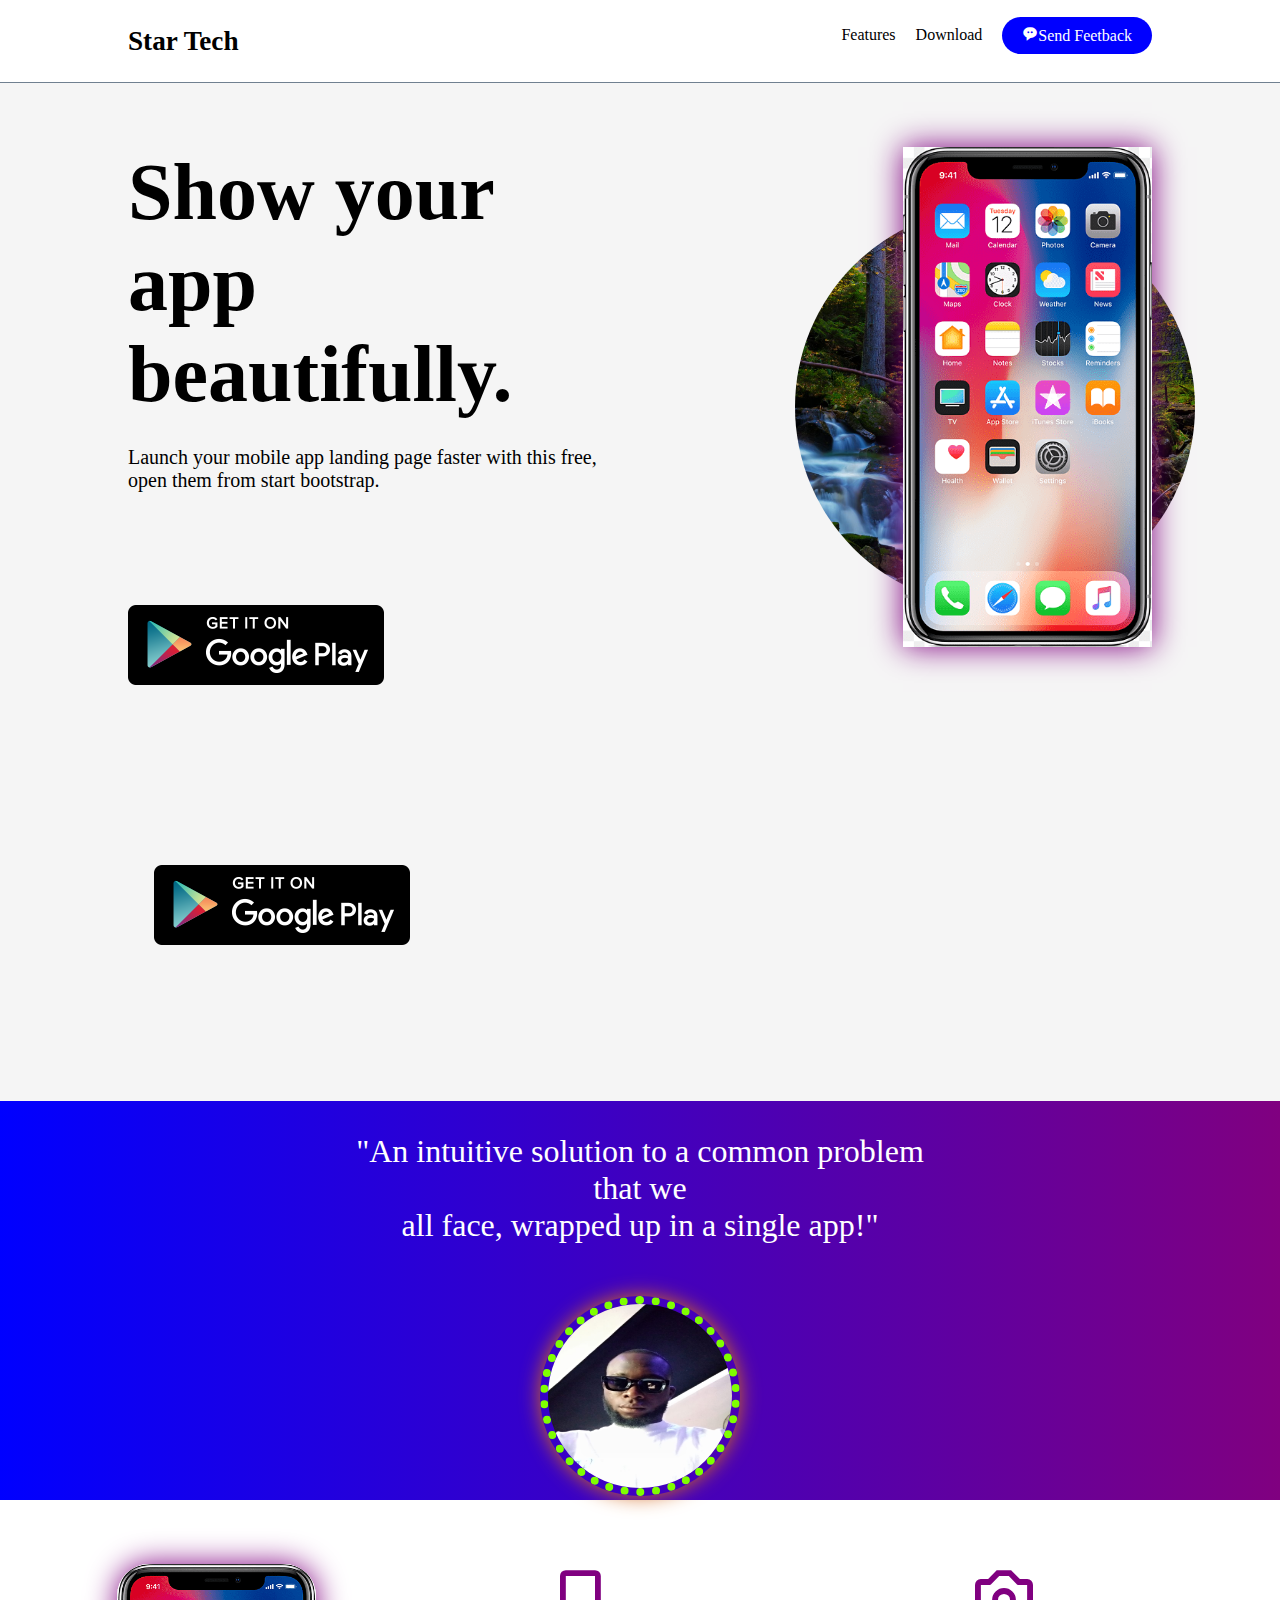
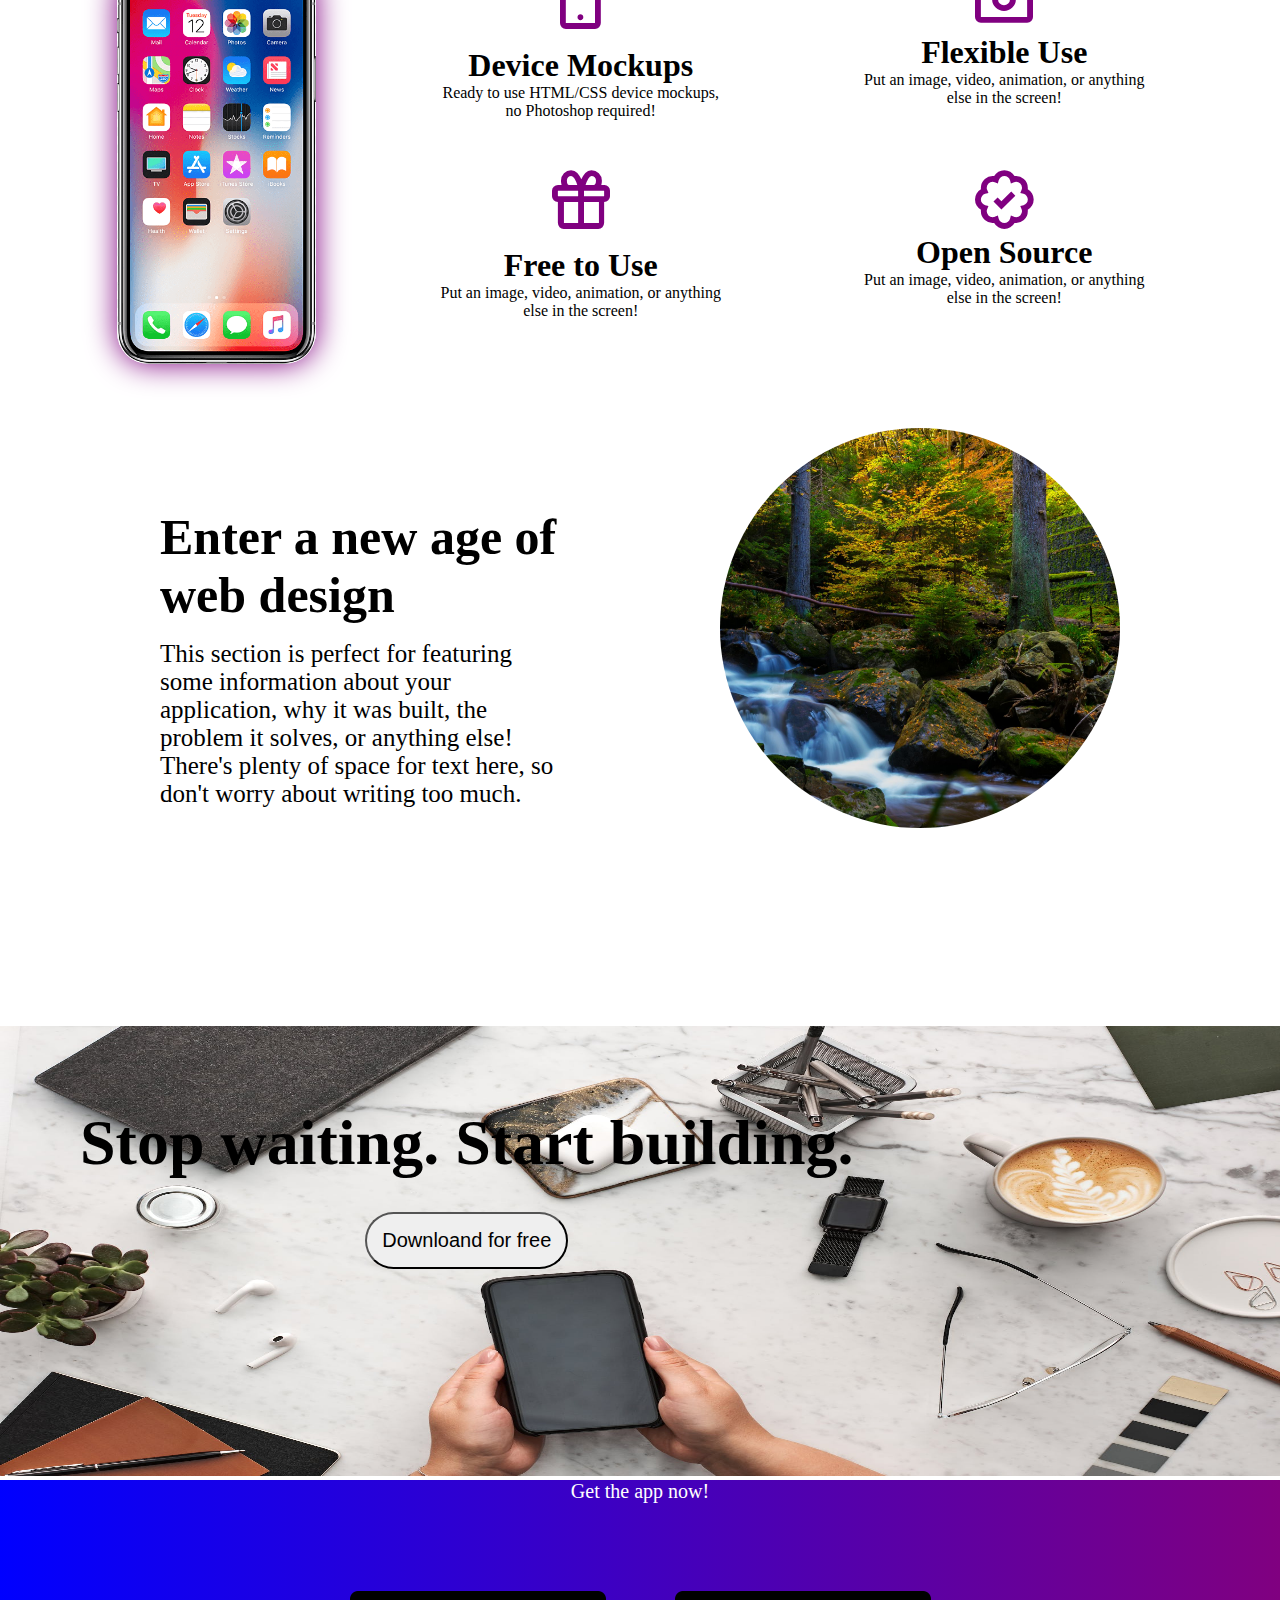
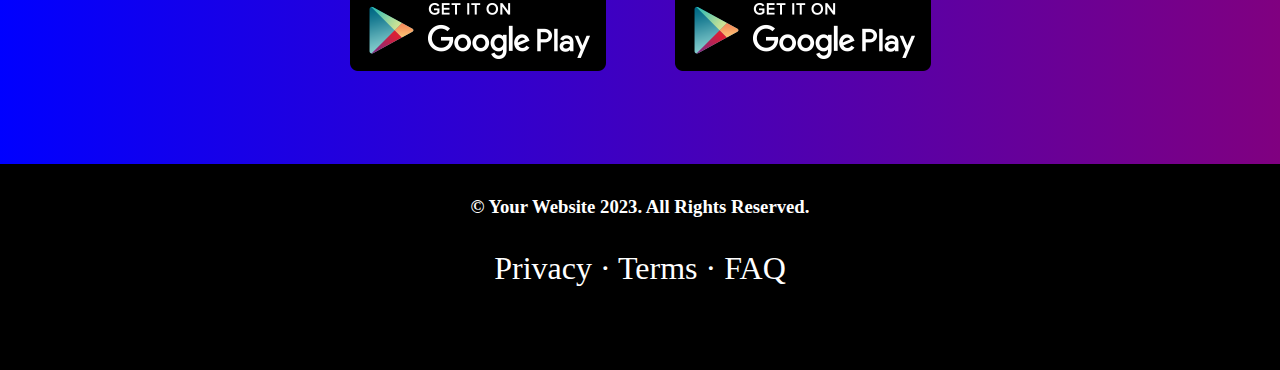
<file: index.html>
<!DOCTYPE html>
<html lang="en">

<head>
    <meta charset="UTF-8">
    <meta http-equiv="X-UA-Compatible" content="IE=edge">
    <meta name="viewport" content="width=device-width, initial-scale=1.0">
    <title>Star Tech</title>
    <link rel="stylesheet" href="/css/style.css">

    <!-- boxicons -->
    <link href='https://unpkg.com/boxicons@2.1.4/css/boxicons.min.css' rel='stylesheet'>
</head>

<body>

    <div id="header">
        <div class="hcont">
            <div class="logo">
                <p>star tech</p>
            </div>

            <div class="menu">
                <p>Menu <i class='bx bx-menu'></i></p>
            </div>

            <div class="nav">
                <ul>
                    <li>features</li>
                    <li>download</li>
                    <li><span><i class='bx bxs-message-rounded-dots'></i>send feetback</span></li>
                </ul>
            </div>
        </div>
    </div>

    <!-- banner -->

    <div id="banner">
        <div id="bancont">
            <div class="banintro">
                <h1>Show your app beautifully.</h1>
                <p>Launch your mobile app landing page faster with this free, open them from start bootstrap.</p>
                <div class="but">
                    <img src="/img/google.png" alt="">
                    <img src="/img/google.png" alt="" class="app">
                </div>
            </div>

            <div class="gas">
                <img src="/img/ent.jpeg" alt="">
            </div>

            <div class="ban">
                <img src="/img/phone.png" alt="">
            </div>
        </div>
    </div>
    <!-- banner done -->

    <!-- testimonial -->

    <div id="testi">
        <div id="testicont">
            <p>"An intuitive solution to a common problem that we <br> all face, wrapped up in a single app!"</p>
            <a href="https://web.facebook.com/?_rdc=1&_rdr" target="_blank"><img src="/img/simp2.jpg" alt=""></a>
        </div>
    </div>
    <!-- testimonial done -->


    <!-- star tech -->

    <div id="start">
        <div id="tech">
            <img src="/img/phone.png" alt="">
        </div>

        <div class="row">
            <div class="icon">
                <span><i class='bx bx-mobile-alt'></i></span>
                <h1>Device Mockups</h1>
                <p>Ready to use HTML/CSS device mockups,<br> no Photoshop required!</p>
            </div>

            <div class="icon">
                <span class="bx"><i class='bx bx-camera'></i></span>
                <h1>Flexible Use</h1>
                <p>Put an image, video, animation, or anything<br> else in the screen!</p>
            </div>

            <div class="icon">
                <span><i class='bx bx-gift'></i></span>
                <h1>Free to Use</h1>
                <p>Put an image, video, animation, or anything<br> else in the screen!</p>
            </div>

            <div class="icon">
                <span class="bx"><i class='bx bx-badge-check'></i></span>
                <h1>Open Source</h1>
                <p>Put an image, video, animation, or anything<br> else in the screen!</p>
            </div>
        </div>
    </div>

    <!-- star tech  done-->

    <!-- Enter   -->

    <div id="enter">
        <div class="key">
            <div class="gate">
                <h1>Enter a new age of web design</h1>
                <p>This section is perfect for featuring some information about your application, why it was built,
                    the
                    problem it solves,
                    or anything else! There's plenty of space for text here, so don't worry about writing too much.
                </p>
            </div>
        </div>

        <div class="keys">
            <img src="/img/ent.jpeg" alt="">
        </div>
    </div>
    <!-- Enter done  -->

    <!-- button -->

    <div id="button">
        <div class="butt">
            <h1>Stop waiting.
                Start building.</h1>
            <button>Downloand for free</button>

        </div>

        <div class="butts">
            <img src="/img/button.jpeg" alt="" class="burt">

            <!-- <div class="black">
                <h1>Get the app now!</h1>
                <img src="/img/google.png" alt="">
            </div> -->
        </div>
    </div>

    <div id="test">
        <div id="testicon">
            <p>Get the app now!</p>
            <div class="but">
                <img src="/img/google.png" alt="">
                <img src="/img/google.png" alt="" class="app">
            </div>
        </div>
    </div>

    <div id="tests">
        <div id="testicont">
            <h3>© Your Website 2023. All Rights Reserved.</h3>
            <p>Privacy · Terms · FAQ</p>
        </div>
    </div>
    <!-- button -->
</body>

</html>
</file>
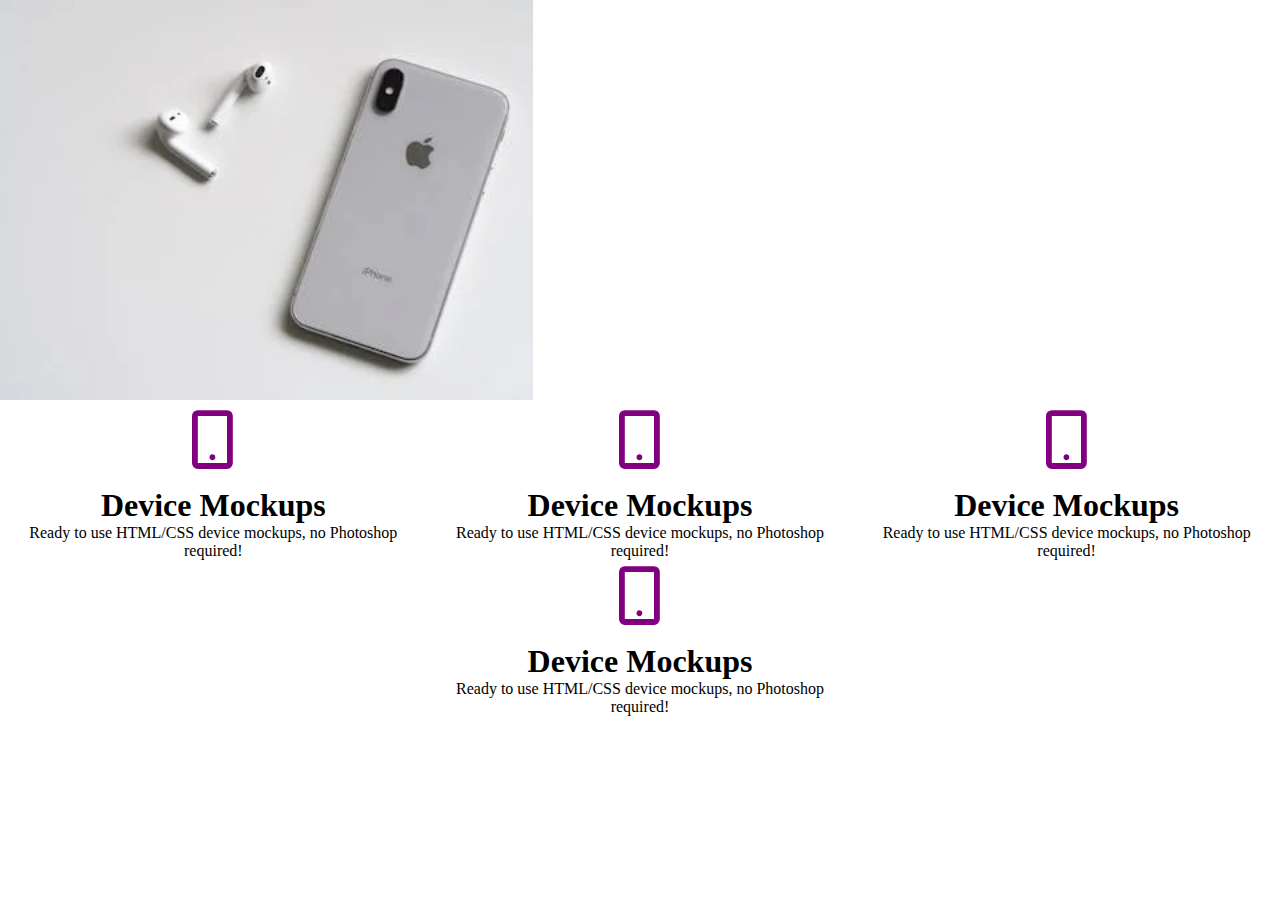
<file: simple.html>
<!DOCTYPE html>
<html lang="en">

<head>
    <meta charset="UTF-8">
    <meta http-equiv="X-UA-Compatible" content="IE=edge">
    <meta name="viewport" content="width=device-width, initial-scale=1.0">
    <title>Document</title>
    <link rel="stylesheet" href="/css/style.css">
    <!-- boxicons -->
    <link href='https://unpkg.com/boxicons@2.1.4/css/boxicons.min.css' rel='stylesheet'>
</head>

<body>

    <div id="go">
        <div id="got">
            <img src="/img/ipho.webp" alt="" style="height: 400px;">
        </div>

        <div class="row">
            <div class="icon">
                <span><i class='bx bx-mobile-alt'></i></span>
                <h1>Device Mockups</h1>
                <p>Ready to use HTML/CSS device mockups, no Photoshop required!</p>
            </div>

            <div class="icon">
                <span><i class='bx bx-mobile-alt'></i></span>
                <h1>Device Mockups</h1>
                <p>Ready to use HTML/CSS device mockups, no Photoshop required!</p>
            </div>

            <div class="icon">
                <span><i class='bx bx-mobile-alt'></i></span>
                <h1>Device Mockups</h1>
                <p>Ready to use HTML/CSS device mockups, no Photoshop required!</p>
            </div>

            <div class="icon">
                <span><i class='bx bx-mobile-alt'></i></span>
                <h1>Device Mockups</h1>
                <p>Ready to use HTML/CSS device mockups, no Photoshop required!</p>
            </div>
        </div>
    </div>

</body>

</html>
</file>
<file: css/style.css>
*{
    padding: 0%;
    margin: 0%;
    box-sizing: border-box;
}

/* styling header */

#header{
    border-bottom: 1px solid slategray;
}

.hcont{
    width: 80%;
    margin: 0 auto;
    display: flex;
    justify-content: space-between;
    padding: 2% 0;
}

.hcont .menu{
    display: none;
}
.nav ul{
    display: flex;
    list-style: none;
    gap: 20px;
    border-radius: 25px;
}

.nav li{
    text-transform: capitalize;
}

.nav span{
    background-color: blue;
    padding: 10px 20px;
    color: #fff;
    border-radius: 25px;
}

.logo p{
    text-transform: capitalize;
    font-size: 1.7rem;
    font-weight: 900;
}
/* styling header done */

/* styling banner */

#banner{
    background-color: whitesmoke;
    padding: 5% 0;
}

.but .app{
    margin-left: 5%;
}

.gas img{
    width: 400px;
    height: 400px;
    position: absolute;
    right: 85px;
    margin: 60px 0;
    border-radius: 50%;
    object-fit: cover;
}
/* .but img{
    height: 50px;
} */

#bancont{
    width: 80%;
    margin: 0 auto;
    display: flex;
    justify-content: space-between;
}

.banintro{
    flex-basis: 50%;
}

.banintro h1{
    font-size:5rem ;
}

.banintro p{
    margin: 5% 0;
    font-size: 20px;
}

.ban img{
    position: relative;
    height: 500px;
    box-shadow: 0px 0px 30px purple;
}
/* styling banner done */

/* styling testimonial */
#testi{
    background-image: linear-gradient(to right, blue,  purple);
}

#testicont{
    width: 50%;
    margin: 0 auto;
    text-align: center;
    color: #fff;
}

#testicont p{
    font-size: 2rem;
    margin-bottom: 3%;
    padding: 2rem;
}

#testicont img{
    width: 200px;
    height: 200px;
    border-radius: 100%;
    border: 8px dotted chartreuse;
    box-shadow: 0px 0px 20px chocolate;
}
/* styling testimonial */

/* styling star tech */

#start{
    display: flex;
    margin: 5% 5%;
    justify-content: space-evenly;
}

#tech{
    flex-basis: 100%;
    display: flex;
    justify-content: space-evenly;
}

#tech img{
    height: 400px;
    border-radius: 2rem;
    box-shadow: 0px 0px 30px purple;

}
.row{
    display: flex;
    justify-content: space-around;
    flex-wrap: wrap;
}

.icon{
    width: 400px;
    text-align: center;
}

.icon span{
    font-size: 70px;
    color: purple;
}
#tech{
    flex-basis: 50%;
}
/* #go{
    display: flex;
    width: 80%;
    margin: 0 auto;
    justify-content: space-between;
    text-align: center;
}
#got{
    flex-basis: 50%;
}

.icon{
    width: 400px;
    text-align: center;
}
.row1{
    display: flex;
    justify-content: space-between;
    flex-wrap: wrap;
}

.icon span{
    color: purple;
    font-size: 50px;
}

.icon p{
    width: 500px;
    height: 10px;
} */
/* styling star tech done */

/* styling enter */

#enter{
    display: flex;
    margin: 3% 0;
    justify-content: space-evenly;
   
}

.gate{
    margin: 5rem 0;
    width: 400px;
    height: 400px;
    font-size: 25px;
}

.gate h1{
    margin-bottom: 1rem;
}
.keys img{
    width: 400px;
    height: 400px;
    object-fit: cover;
    border-radius: 100%;
}
/* styling enter done*/


/* styling button */

/* #button{
    background-color: chocolate;
} */

.butt{
    position: absolute;
    margin: 5rem;
    text-align: center;
}

.butt h1{
    margin-bottom: 2rem;
    font-size: 35px;
}

.butt button{
    padding: 15px;
    border-radius: 2rem;
    font-size: 20px;
}

.butt button:hover{
    background-color: red;
    cursor: pointer;
}

.butts img{
    width: 100%;
    height: 50vh !important;
}

.butt h1{
    font-size: 4rem;
}
.butts{
    color: red;
}

.burt{
    width: 100%;
    height: 40vh;
}
/* styling button done */

#test{
    background-image: linear-gradient(to right, blue,  purple);
    text-align: center;
}

#testicon{
    color: #fff;
    font-size: 20px;
}
#testiconts img{
    width: 50%;
    margin: 0 auto;
}

#tests{
    background-color: black;
    padding: 2rem 0;
}

@media (Max-Width: 767px){
    .hcont .bx-menu{
        display: inline;
    }

    .hcont .menu{
        border: 1px solid slategray;
        border-radius: 10px;
        display: block;
    }

    .menu{
        padding: 5px;
    }

    .hcont .nav{
        display: none;
    }

    .hcont{
        width: 90%;
        margin: 0 auto;
        display: flex;
        justify-content: space-between;
        padding: 2% 0;
    }

    #bancont{
        width: 80%;
        margin: 0 auto;
        display: flex;
        flex-direction: column;
        justify-content: space-between;
    }

    .banintro .app{
        margin-top: 0;
    }

    .banintro h1{
        font-size: 2.5rem;
    }

    #bancont{
        text-align: center;
    }

    .banintro .but{
        display: flex;
        flex-direction: column;
        align-items: center;
    }

    .but img{
        width: 50%;
        margin-top: 0;
    }

    .but .app{
        margin-left: 0%;
    }

    .ban img{
        height: 300px;
        margin-top: 10%;
    }

    #testicont {
    width: 90%;
    margin: 0 auto;
    text-align: center;
    }

    #start{
        display: flex;
        flex-direction: column;
        align-items: center;
        margin-top: 3rem;
    }

    .row{
        display: flex;
        justify-content: space-around;
        flex-wrap: wrap;
        margin-top: 3rem;
    }
    .icon{
        width: 400px;
        text-align: center;
        margin-bottom: 3rem;
    
    }

    #enter{
        display: flex;
        flex-direction: column;
        align-items: center;
    }

    .keys img{
        width: 300px;
        height: 300px;
        object-fit: cover;
        border-radius: 100%;
    }

    .gate{
        text-align: center;
        /* font-size: 25px; */
    }

    #button{
        margin-top: 2rem;
    }

    .butt h1{
        font-size: 50px;
        text-align: center;
    }

        .butt button{
        padding: 20px;
        border-radius: 2rem;
        font-size: 20px;
    }

   .butts img{
        width: 100%;
        height: 50%;
    }

    #testicon{
        padding-top: 2rem;
        font-size: 50px;
    }

    .gas img{
        width: 270px;
        height: 270px;
        position: absolute;
        right: 70px;
        margin: 60px 0;
        border-radius: 50%;
        object-fit: cover;
    }

}

@media (min-width: 768px ) and (max-width: 900px) {
    .hcont .bx-menu{
        display: inline;
    }

    .hcont .menu{
        border: 1px solid slategray;
        border-radius: 10px;
        display: block;
    }

    .menu{
        padding: 5px;
    }

    .hcont .nav{
        display: none;
    }

    .hcont{
        width: 90%;
        margin: 0 auto;
        display: flex;
        justify-content: space-between;
        padding: 2% 0;
    }

     #bancont{
        text-align: center;
        display: flex;
        flex-direction: column;
    }

    .gas img{
        width: 380px;
        height: 380px;
        position: absolute;
        right: 200px;
        margin: 60px 0;
        border-radius: 50%;
        object-fit: cover;
    }
    
    #start{
        display: flex;
        flex-direction: column-reverse;
        margin: 5% 5%;
        justify-content: space-around;
        align-items: center;
        gap: 50px;
    }

    .icon{
        width: 300px;
        height: 300px;
    }

    #enter{
        width: 50%;
        margin: 0 auto;
        display: block;
        flex-direction: column;
    }

    .keys img{
        width: 300px;
        height: 300px;
        object-fit: cover;
        border-radius: 100%;
        margin-bottom: 2rem;
    }
}
</file>
